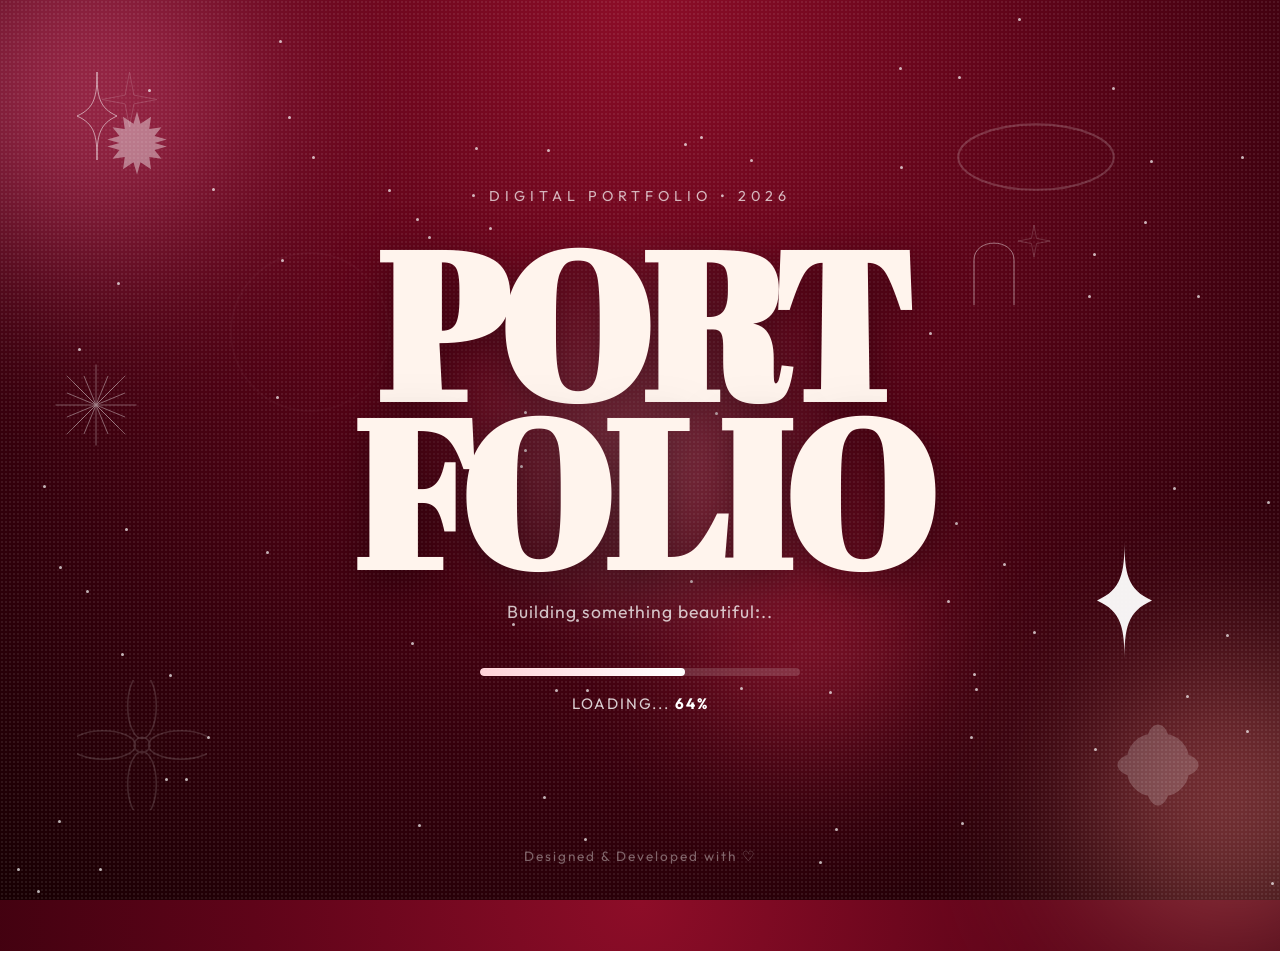
<file: index.html>
<!DOCTYPE html>
<html lang="en">
<head>
    <meta charset="UTF-8">
    <meta name="viewport" content="width=device-width, initial-scale=1.0">
    <title>Portfolio | Loading</title>
    <!-- Google Fonts -->
    <link href="https://fonts.googleapis.com/css2?family=Abril+Fatface&family=Outfit:wght@300;400;500;700&display=swap"
        rel="stylesheet">
    <!-- CSS -->
    <link rel="stylesheet" href="style.css">
</head>
<body>
    <!-- Mouse Glow -->
    <div class="cursor-glow"></div>
    <!-- Grain -->
    <div class="grain"></div>
    <!-- Particles -->
    <div class="particles"></div>

    <!-- Decorative Shapes -->

    <!-- Sparkle (thin outline, 4-point) -->
    <svg class="shape sparkle sparkle1" viewBox="0 0 100 220">
        <path d="M50 0
                 C50 60, 55 90, 100 110
                 C55 130, 50 160, 50 220
                 C50 160, 45 130, 0 110
                 C45 90, 50 60, 50 0 Z" />
    </svg>

    <!-- Sparkle (solid, 4-point) -->
    <svg class="shape sparkle sparkle2 solid" viewBox="0 0 100 220">
        <path d="M50 0
                 C50 60, 55 90, 100 110
                 C55 130, 50 160, 50 220
                 C50 160, 45 130, 0 110
                 C45 90, 50 60, 50 0 Z" />
    </svg>

    <!-- Starburst (thin rays) -->
    <svg class="shape starburst" viewBox="0 0 200 200">
        <g stroke-width="1.5">
            <line x1="100" y1="10" x2="100" y2="190" />
            <line x1="10" y1="100" x2="190" y2="100" />
            <line x1="35" y1="35" x2="165" y2="165" />
            <line x1="165" y1="35" x2="35" y2="165" />
            <line x1="100" y1="30" x2="100" y2="170" transform="rotate(22.5 100 100)" />
            <line x1="100" y1="30" x2="100" y2="170" transform="rotate(45 100 100)" />
            <line x1="100" y1="30" x2="100" y2="170" transform="rotate(67.5 100 100)" />
            <line x1="100" y1="30" x2="100" y2="170" transform="rotate(112.5 100 100)" />
            <line x1="100" y1="30" x2="100" y2="170" transform="rotate(135 100 100)" />
            <line x1="100" y1="30" x2="100" y2="170" transform="rotate(157.5 100 100)" />
        </g>
    </svg>

    <!-- Spiky sun (solid) -->
    <svg class="shape spikysun spikysun2 solid" viewBox="0 0 200 200">
        <path d="M100,10 L110,45 L140,25 L135,60 L170,55
                 L150,80 L185,90 L150,100 L185,110
                 L150,120 L170,145 L135,140 L140,175
                 L110,155 L100,190 L90,155 L60,175
                 L65,140 L30,145 L50,120 L15,110
                 L50,100 L15,90 L50,80 L30,55
                 L65,60 L60,25 L90,45 Z" />
    </svg>

    <!-- Rounded flower (petals as ellipses, like reference) -->
    <svg class="shape petalflower solid" viewBox="0 0 200 200">
        <g>
            <ellipse cx="100" cy="55" rx="26" ry="45" />
            <ellipse cx="100" cy="145" rx="26" ry="45" />
            <ellipse cx="55" cy="100" rx="45" ry="26" />
            <ellipse cx="145" cy="100" rx="45" ry="26" />
            <ellipse cx="65" cy="65" rx="24" ry="40" transform="rotate(45 65 65)" />
            <ellipse cx="135" cy="65" rx="24" ry="40" transform="rotate(-45 135 65)" />
            <ellipse cx="65" cy="135" rx="24" ry="40" transform="rotate(-45 65 135)" />
            <ellipse cx="135" cy="135" rx="24" ry="40" transform="rotate(45 135 135)" />
        </g>
    </svg>

    <!-- Arch -->
    <svg class="shape arch" viewBox="0 0 120 160">
        <path d="M20 160
               V70
               C20 25
               100 25
               100 70
               V160" />
    </svg>

    <!-- Star -->
    <svg class="shape star star1" viewBox="0 0 100 100">
        <path d="M50 0
                 L58 42
                 L100 50
                 L58 58
                 L50 100
                 L42 58
                 L0 50
                 L42 42 Z" />
    </svg>
    <!-- Small Star -->
    <svg class="shape star star2" viewBox="0 0 100 100">
        <path d="M50 0
                 L58 42
                 L100 50
                 L58 58
                 L50 100
                 L42 58
                 L0 50
                 L42 42 Z" />
    </svg>
    <!-- Flower -->
    <svg class="shape flower flower1" viewBox="0 0 200 200">
        <g>
            <ellipse cx="100" cy="40" rx="22" ry="50" />
            <ellipse cx="100" cy="160" rx="22" ry="50" />
            <ellipse cx="40" cy="100" rx="22" ry="50" transform="rotate(90 40 100)" />
            <ellipse cx="160" cy="100" rx="22" ry="50" transform="rotate(90 160 100)" />
            <circle cx="100" cy="100" r="12" />
        </g>
    </svg>
    <!-- Oval -->
    <svg class="shape oval" viewBox="0 0 220 120">
        <ellipse cx="110" cy="60" rx="95" ry="40" />
    </svg>
    <!-- Circle -->
    <div class="shape circle"></div>
    <!-- Blob -->
    <div class="blob blob1"></div>
    <div class="blob blob2"></div>
    <div class="blob blob3"></div>

    <!-- Loading Container -->
    <main class="loading-screen">
        <div class="content">
            <p class="tag">
                Digital Portfolio • 2026
            </p>
            <h1 class="title">
                PORT
                <br>
                FOLIO
            </h1>
            <p class="subtitle">
                Building something beautiful...
            </p>
            <!-- Progress Bar -->
            <div class="progress">
                <div class="progress-fill"></div>
            </div>
            <p class="loading-text">
                Loading...
               <span id="percent">
                    0%
                </span>
            </p>
        </div>
    </main>
    <!-- Bottom Text -->
    <footer>
        <p>
            Designed & Developed with ♡
        </p>

    </footer>  
<!-- JS -->
    <script src="script.js"></script>
</body>
</html>
</file>
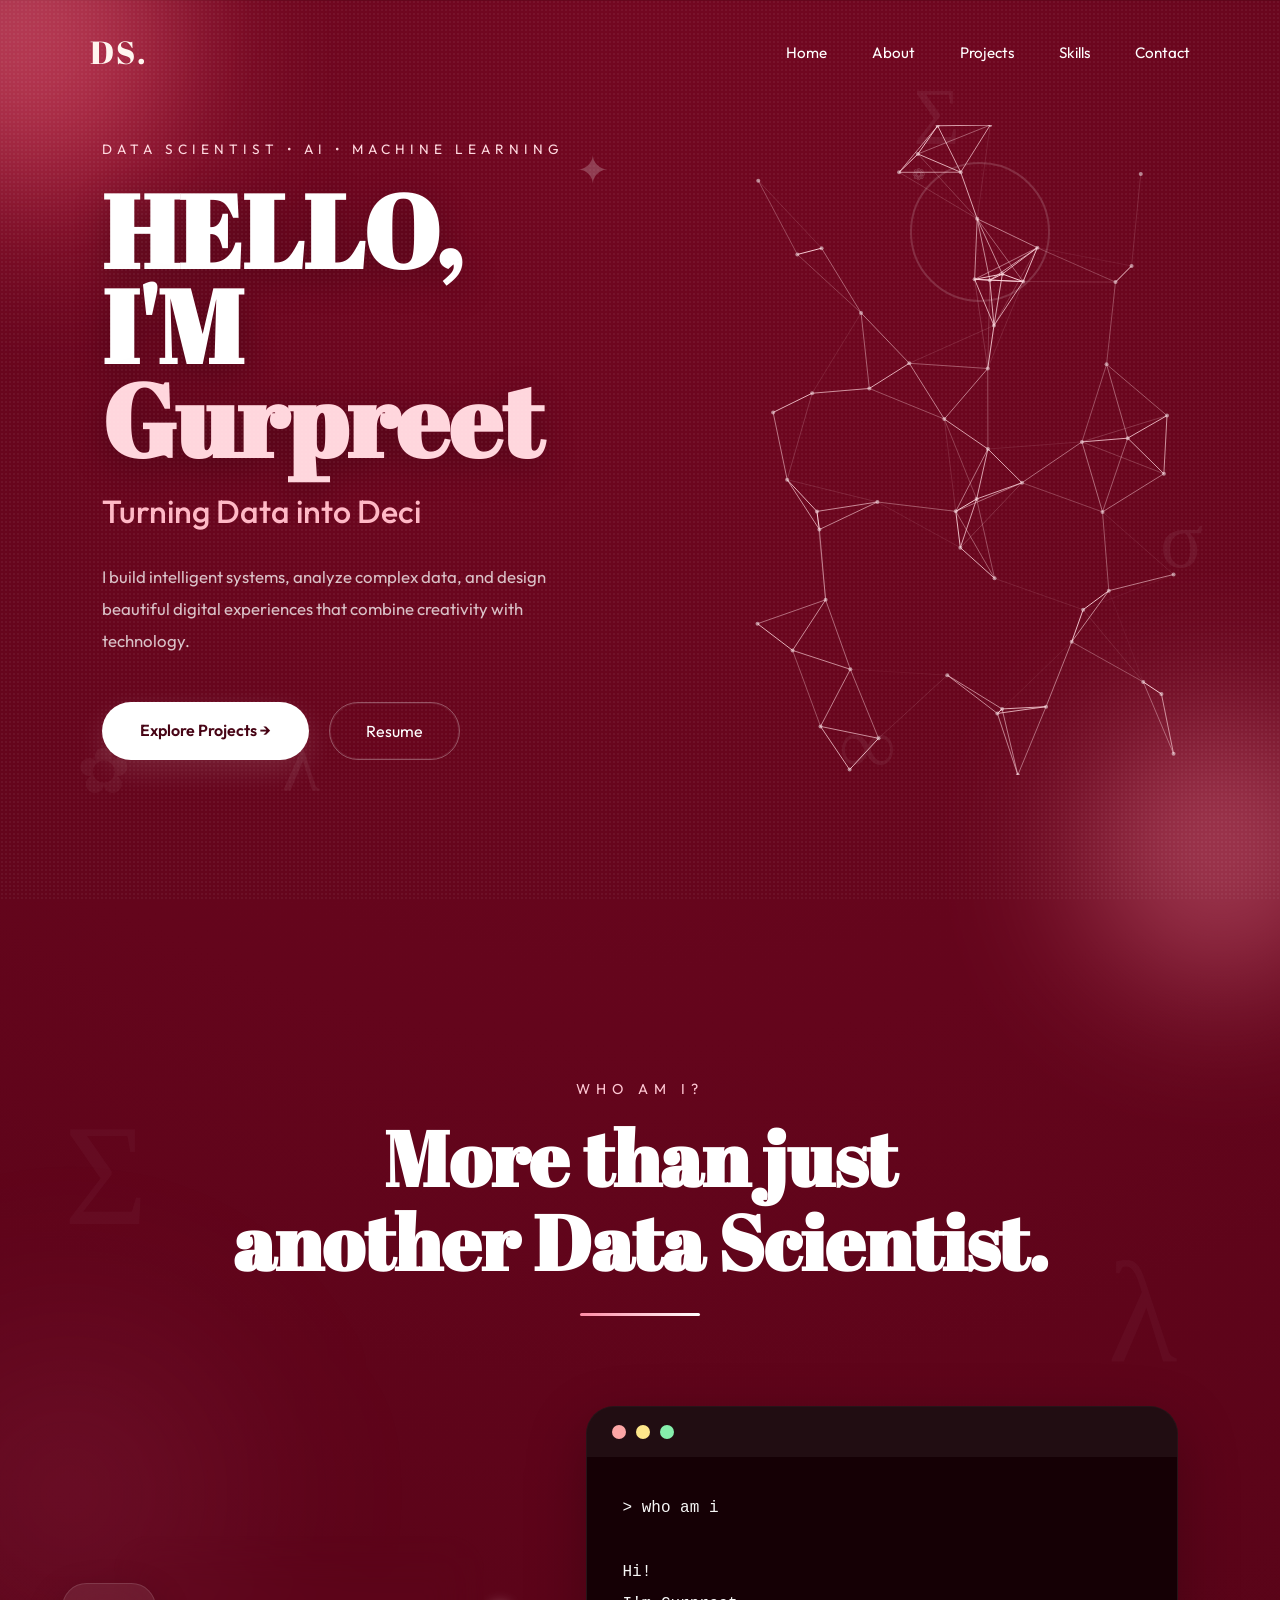
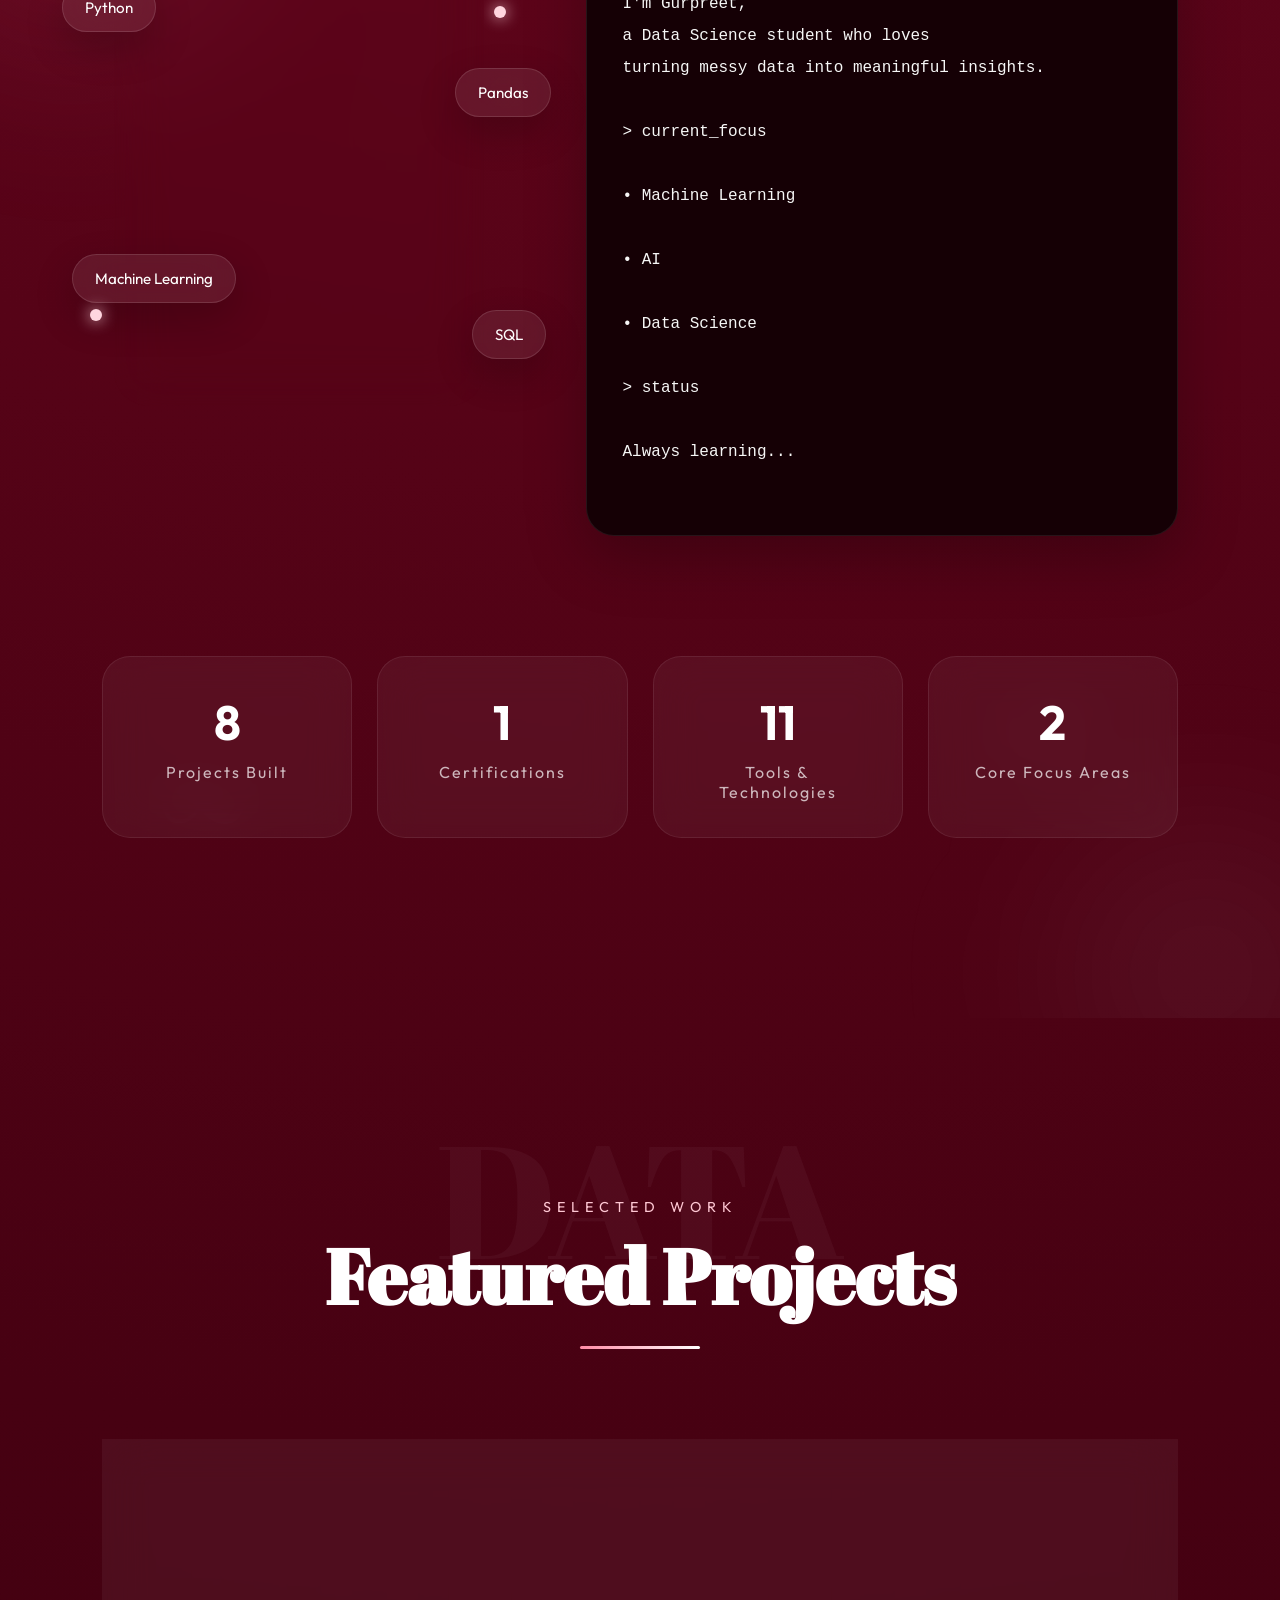
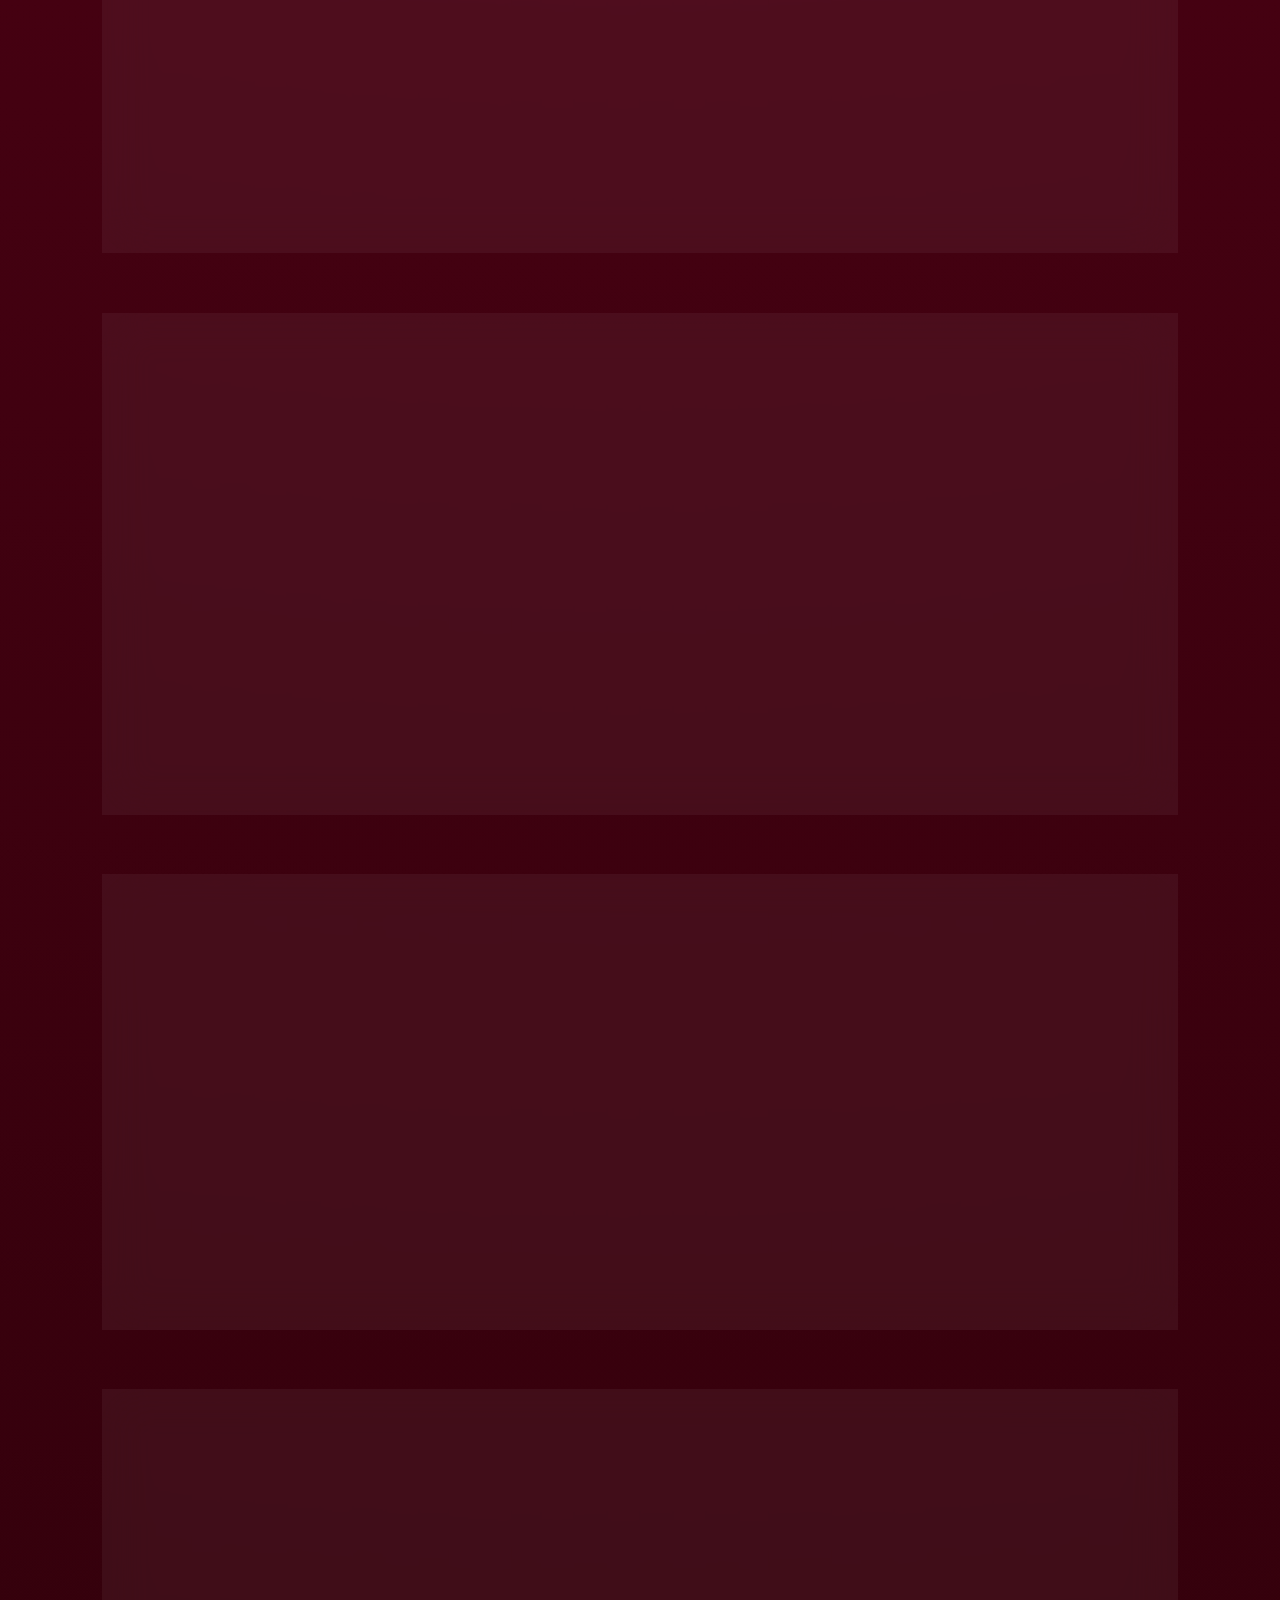
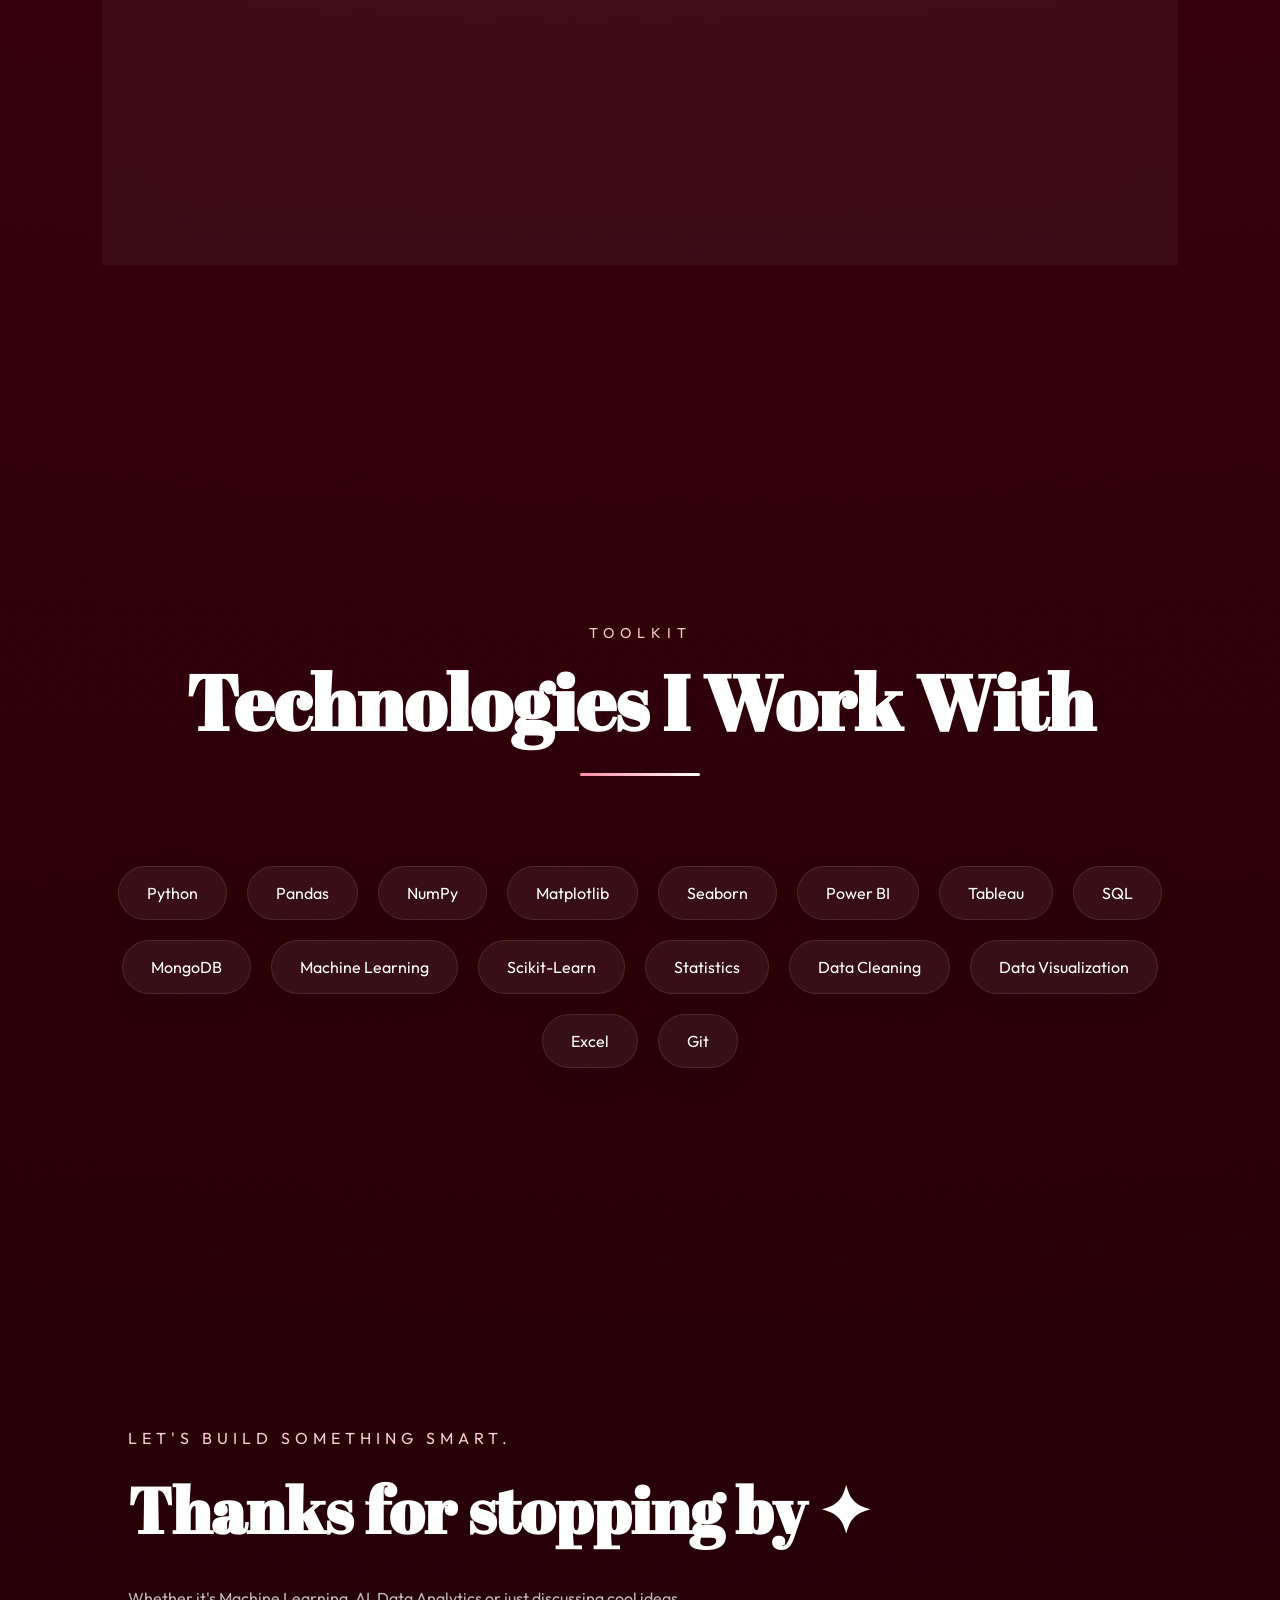
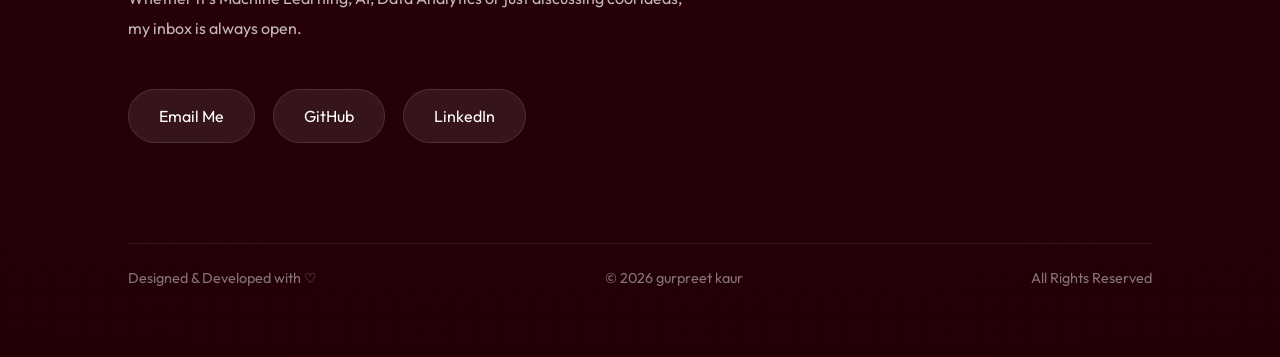
<file: home.html>
<!DOCTYPE html>
<html lang="en">

<head>
    <meta charset="UTF-8">
    <meta name="viewport" content="width=device-width, initial-scale=1.0">
    <title>Gurpreet Kaur | Data Scientist</title>
    <link rel="stylesheet" href="home.css">
    <link
        href="https://fonts.googleapis.com/css2?family=Abril+Fatface&family=Outfit:wght@300;400;500;600;700&display=swap"
        rel="stylesheet">
</head>

<body>
    <!-- Mouse Glow -->
    <div class="cursor-glow"></div>
    <!-- Grain -->
    <div class="grain"></div>
    <!-- Floating Particles -->
    <div class="particles"></div>
    <!-- Background Blobs -->
    <div class="blob blob1"></div>
    <div class="blob blob2"></div>
    <!-- Floating Maths -->
    <div class="math math1">Σ</div>
    <div class="math math2">λ</div>
    <div class="math math3">σ</div>
    <div class="math math4">∞</div>
    <!-- Decorative Shapes -->
    <div class="shape star">✦</div>
    <div class="shape flower">✿</div>
    <div class="shape circle">❁</div>
    <!-- ================= NAVBAR ================= -->
    <!-- Update Nav -->
    <nav>
        <div class="logo">DS.</div>
        <ul>
            <li><a href="home.html">Home</a></li>
            <li><a href="#about">About</a></li>
            <li><a href="#projects">Projects</a></li>
            <li><a href="#skills">Skills</a></li>
            <li><a href="#footer">Contact</a></li>
        </ul>
    </nav>
    <!-- ================= HERO ================= -->
    <section class="hero">
        <div class="hero-content">
            <p class="tag">
                DATA SCIENTIST • AI • MACHINE LEARNING
            </p>
            <h1>
                HELLO,
                <br>
                I'M
                <span>Gurpreet</span>
            </h1>
            <h2 id="typing">
                Turning Data into Decisions.
            </h2>
            <p class="description">
                I build intelligent systems, analyze complex data,
                and design beautiful digital experiences that combine
                creativity with technology.
            </p>
            <div class="buttons">
                <a href="https://github.com/gunjan01-source" target="_blank" rel="noopener" class="primary">
                    Explore Projects →
                </a>
                <a href="Gurpreet_Kaur_Resume.pdf" target="_blank" rel="noopener" class="secondary">
                    Resume
                </a>
            </div>
        </div>
        <!-- Neural Network -->
        <div class="network">
            <canvas id="networkCanvas"></canvas>
        </div>
    </section>
    <!-- ==========================================
                        ABOUT
=========================================== -->
    <section class="about" id="about">
        <div class="about-bg">
            <span>Σ</span>
            <span>λ</span>
            <span>∞</span>
            <span>σ</span>
        </div>
        <div class="section-title">
            <p>WHO AM I?</p>
            <h2>
                More than just
                <br>
                another Data Scientist.
            </h2>
        </div>
        <div class="about-container">
            <!-- LEFT -->
            <div class="about-left">
                <div class="image-card">
                    <img src="profile-pixel-removebg-preview.png" alt="Pixel art portrait of Gurpreet Kaur">
                </div>
                <div class="floating-chip chip-a">
                    Python
                </div>
                <div class="floating-chip chip-b">
                    Pandas
                </div>
                <div class="floating-chip chip-c">
                    Machine Learning
                </div>
                <div class="floating-chip chip-d">
                    SQL
                </div>
            </div>
            <!-- RIGHT -->
            <div class="about-right">
                <div class="terminal">
                    <div class="terminal-header">
                        <span class="red"></span>
                        <span class="yellow"></span>
                        <span class="green"></span>
                    </div>
                    <div class="terminal-body">
                        <pre>
> who am i

Hi!
I'm Gurpreet,
a Data Science student who loves
turning messy data into meaningful insights.

> current_focus

• Machine Learning

• AI

• Data Science

> status

Always learning...

</pre>
                    </div>
                </div>
            </div>
        </div>
        <div class="stats">
            <div class="stat-card">
                <h3 class="counter" data-target="12">0</h3>
                <p>Projects Built</p>
            </div>
            <div class="stat-card">
                <h3 class="counter" data-target="1">0</h3>
                <p>Certifications</p>
            </div>
            <div class="stat-card">
                <h3 class="counter" data-target="16">0</h3>
                <p>Tools &amp; Technologies</p>
            </div>
            <div class="stat-card">
                <h3 class="counter" data-target="3">0</h3>
                <p>Core Focus Areas</p>
            </div>
        </div>
    </section>



    <!-- =====================================
            PROJECTS
====================================== -->
    <section class="projects" id="projects">
        <div class="section-title">
            <p>SELECTED WORK</p>
            <div class="desing">
                DATA
            </div>
            <h2>
                Featured Projects
            </h2>
        </div>
        <div class="project-list">
            <!-- Project 1 -->
            <article class="project-card">
                <div class="project-number">
                    01
                </div>
                <div class="project-content">
                    <h3>
                        Sales-Analysis
                    </h3>
                    <p>
                        Exploratory data analysis and
                        dashboarding on retail sales data
                        to uncover business insights.
                    </p>
                    <div class="tech-stack">
                        <span>Python</span>
                        <span>Numpy</span>
                        <span>Pandas</span>
                        <span>Matplotlib</span>
                        <span>Power BI</span>
                        <span>SQL</span>
                    </div>
                    <div class="project-buttons">
                        <a href="https://github.com/gunjan01-source/superstore-analysis">
                            GitHub →
                        </a>
                    </div>
                </div>
            </article>
            <!-- Project 2 -->
            <article class="project-card">
                <div class="project-number">
                    02
                </div>
                <div class="project-content">
                    <h3>
                        Dynamic Flight Pricing AI
                    </h3>
                    <p>
                        A machine learning web application that predicts flight ticket prices based on factors such as
                        route, season, demand, available seats, historical load factor, discounts, and travel time.
                    </p>
                    <div class="tech-stack">
                        <span>Python</span>
                        <span>Pandas</span>
                        <span>Numpy</span>
                        <span>Matplotlib</span>
                        <span>seaborn</span>
                        <span>Scikit-learn</span>
                        <span>Regression</span>
                    </div>
                    <div class="project-buttons">
                        <a href="https://github.com/gunjan01-source/Dynamic_Flight_pricing">
                            GitHub →
                        </a>
                    </div>
                </div>
            </article>
            <!-- Project 3 -->
            <article class="project-card">
                <div class="project-number">
                    03
                </div>
                <div class="project-content">
                    <h3>
                        Teleco Churn Prediction
                    </h3>
                    A machine learning project that analyzes telecom customer behavior and predicts whether a customer
                    is likely to churn (leave the service).
                    </p>
                    <div class="tech-stack">
                        <span>Python</span>
                        <span>Pandas</span>
                        <span>Numpy</span>
                        <span>Matplotlib</span>
                        <span>seaborn</span>
                        <span>Scikit-learn</span>
                        <span>Classifiction</span>
                    </div>
                    <div class="project-buttons">
                        <a href="https://github.com/gunjan01-source/telco-churn-prediction">
                            GitHub →
                        </a>
                    </div>
                </div>
            </article>
            <!-- Project 3 -->
            <article class="project-card">
                <div class="project-number">
                    04
                </div>
                <div class="project-content">
                    <h3>
                        Wine Classification ML
                    </h3>
                    A machine learning project that classifies wine samples into 3 cultivar classes using the classic
                    Wine dataset (sklearn.datasets.load_wine). Five models were trained, tuned, and compared to find the
                    best performing classifier.
                    </p>
                    <div class="tech-stack">
                        <span>Python</span>
                        <span>Pandas</span>
                        <span>Matplotlib</span>
                        <span>seaborn</span>
                        <span>Scikit-learn</span>
                        <span>Classifiction</span>
                    </div>
                    <div class="project-buttons">
                        <a href="https://github.com/gunjan01-source/wine-classification-ml">
                            GitHub →
                        </a>
                    </div>
                </div>
            </article>
        </div>
    </section>

    <section class="skills" id="skills">
        <div class="section-title">
            <p> TOOLKIT</p>
            <h2>Technologies I Work With</h2>
        </div>
        <div class="skills-cloud">
            <span class="skill-pill"> Python</span>
            <span class="skill-pill"> Pandas</span>
            <span class="skill-pill"> NumPy</span>
            <span class="skill-pill"> Matplotlib</span>
            <span class="skill-pill"> Seaborn</span>
            <span class="skill-pill"> Power BI</span>
            <span class="skill-pill"> Tableau</span>
            <span class="skill-pill"> SQL</span>
            <span class="skill-pill"> MongoDB</span>
            <span class="skill-pill"> Machine Learning</span>
            <span class="skill-pill"> Scikit-Learn</span>
            <span class="skill-pill"> Statistics</span>
            <span class="skill-pill"> Data Cleaning</span>
            <span class="skill-pill"> Data Visualization</span>
            <span class="skill-pill"> Excel</span>
            <span class="skill-pill"> Git</span>
        </div>
    </section>
    <!-- ====================================
                    FOOTER
 ======================================== -->
    <footer class="footer" id="footer">

        <div class="footer-content">
            <p class="footer-tag">
                Let's Build Something Smart.
            </p>
            <h2>
                Thanks for stopping by ✦
            </h2>
            <p class="footer-desc">
                Whether it's Machine Learning, AI,
                Data Analytics or just discussing cool ideas,
                my inbox is always open.
            </p>
            <div class="footer-buttons">
                <a href="mailto:gunjan010908@gmail.com">
                    Email Me
                </a>
                <a href="https://github.com/gunjan01-source" target="_blank">
                    GitHub
                </a>
                <a href="https://www.linkedin.com/in/gurpreet-kaur-55100341a/" target="_blank">
                    LinkedIn
                </a>
            </div>
        </div>

        <div class="footer-bottom">
            <span>
                Designed & Developed with ♡
            </span>
            <span>
                © 2026 gurpreet kaur
            </span>
            <span>
                All Rights Reserved
            </span>
        </div>
    </footer>

    <script src="home.js"></script>
</body>

</html>
</file>
<file: style.css>
/* ======================================
   GOOGLE RESET
====================================== */

*{
    margin:0;
    padding:0;
    box-sizing:border-box;
}

html{
    scroll-behavior:smooth;
}

body{

    width:100%;
    height:100vh;

    overflow:hidden;

    background:
    radial-gradient(circle at top,
    #8d0d28 0%,
    #5f0419 35%,
    #35000c 70%,
    #180003 100%);

    font-family:"Outfit",sans-serif;

    color:#FFF7F2;

    display:flex;
    justify-content:center;
    align-items:center;

    position:relative;

}


/* ======================================
      LOADING CONTAINER
====================================== */

.loading-screen{

    width:100%;
    height:100vh;

    display:flex;
    justify-content:center;
    align-items:center;

    position:relative;
    z-index:10;

    transition:opacity .6s ease;

}

.loading-screen.hide{

    opacity:0;
    pointer-events:none;

}

.content{

    display:flex;
    flex-direction:column;

    align-items:center;
    justify-content:center;

    text-align:center;

}


/* ======================================
        TOP TAG
====================================== */

.tag{

    font-size:.9rem;

    letter-spacing:5px;

    text-transform:uppercase;

    color:rgba(255,255,255,.7);

    margin-bottom:35px;

}


/* ======================================
        BIG TITLE
====================================== */

.title{

    font-family:"Abril Fatface",serif;

    font-size:clamp(6rem,16vw,14rem);

    line-height:.82;

    letter-spacing:-8px;

    color:#FFF4ED;

    text-transform:uppercase;

    user-select:none;

    text-shadow:

    0 8px 30px rgba(0,0,0,.18),

    0 18px 60px rgba(0,0,0,.25);

}


/* ======================================
       SUBTITLE
====================================== */

.subtitle{

    margin-top:25px;

    font-size:1.1rem;

    color:rgba(255,255,255,.75);

    letter-spacing:1px;

}


/* ======================================
      PROGRESS BAR
====================================== */

.progress{

    width:320px;

    height:8px;

    margin-top:45px;

    border-radius:100px;

    overflow:hidden;

    background:rgba(255,255,255,.15);

    backdrop-filter:blur(10px);

}

.progress-fill{

    width:0%;

    height:100%;

    border-radius:100px;

    background:linear-gradient(
    90deg,
    #ffd2d8,
    #ffffff);

}


/* ======================================
       LOADING TEXT
====================================== */

.loading-text{

    margin-top:18px;

    font-size:.95rem;

    color:rgba(255,255,255,.8);

    letter-spacing:2px;

    text-transform:uppercase;

}

#percent{

    font-weight:700;

    color:#fff;

}


/* ======================================
         FOOTER
====================================== */

footer{

    position:absolute;

    bottom:35px;

    width:100%;

    text-align:center;

    z-index:20;

}

footer p{

    color:rgba(255,255,255,.55);

    font-size:.85rem;

    letter-spacing:2px;

}


/* ======================================
        GRAIN EFFECT
====================================== */

.grain{

    position:absolute;

    inset:0;

    pointer-events:none;

    opacity:.08;

    z-index:2;

    background-image:
    radial-gradient(#ffffff 1px,transparent 1px);

    background-size:4px 4px;

}


/* ======================================
      CURSOR GLOW
====================================== */

.cursor-glow{

    position:fixed;

    width:420px;

    height:420px;

    border-radius:50%;

    pointer-events:none;

    background:
    radial-gradient(circle,
    rgba(255,210,220,.25),
    transparent 70%);

    filter:blur(35px);

    transform:
    translate(-50%,-50%);

    z-index:1;

}


/* ======================================
      RESPONSIVE
====================================== */

@media(max-width:900px){

.title{

font-size:7rem;

letter-spacing:-5px;

}

.progress{

width:260px;

}

.subtitle{

font-size:1rem;

}

}


@media(max-width:600px){

.title{

font-size:4.8rem;

letter-spacing:-3px;

}

.tag{

font-size:.75rem;

}

.progress{

width:220px;

}

.loading-text{

font-size:.8rem;

}

}

/* ======================================
        DECORATIVE SHAPES
====================================== */

.shape{
    position:absolute;
    fill:none;
    stroke:#fff;
    stroke-width:2.5;
    opacity:.18;
    pointer-events:none;
    z-index:3;
    animation:float 8s ease-in-out infinite;
    transition:.4s;
}

/* ---------- STAR ---------- */

.star{
    fill:#fff;
    stroke:none;
}

.star1{
    width:55px;
    top:8%;
    left:8%;
    animation-duration:9s;
}

.star2{
    width:32px;
    right:18%;
    top:25%;
    opacity:.35;
    animation-duration:6s;
}

/* ---------- FLOWER ---------- */

.flower{
    width:130px;
    left:6%;
    bottom:10%;
    fill:none;
    stroke:#fff;
    opacity:.14;
}

/* ---------- OVAL ---------- */

.oval{
    width:180px;
    right:12%;
    top:12%;
    opacity:.18;
}

/* ---------- ARCH ---------- */

.arch{
    width:85px;
    right:18%;
    bottom:14%;
    opacity:.22;
}

/* ---------- DECORATIVE CIRCLE ---------- */

.circle{

    position:absolute;

    width:160px;
    height:160px;

    border-radius:50%;

    border:2px solid rgba(255,255,255,.15);

    left:18%;
    top:28%;

    animation:rotateCircle 18s linear infinite;

}


/* ======================================
        BLOBS
====================================== */

.blob{

    position:absolute;

    border-radius:50%;

    filter:blur(90px);

    opacity:.45;

    z-index:0;

}

.blob1{

    width:320px;
    height:320px;

    background:#ff4f87;

    left:-100px;
    top:-70px;

    animation:blobOne 12s ease-in-out infinite;

}

.blob2{

    width:280px;
    height:280px;

    background:#ff7a7a;

    right:-80px;
    bottom:-60px;

    animation:blobTwo 15s ease-in-out infinite;

}

.blob3{

    width:220px;
    height:220px;

    background:#ff2d55;

    left:55%;
    bottom:15%;

    animation:blobThree 10s ease-in-out infinite;

}


/* ======================================
        PARTICLES
====================================== */

.particles{

    position:absolute;

    inset:0;

    overflow:hidden;

    pointer-events:none;

    z-index:2;

}

.particle{

    position:absolute;

    width:3px;
    height:3px;

    border-radius:50%;

    background:rgba(255,255,255,.7);

    animation:particleFloat linear infinite;

}


/* ======================================
        SHAPE HOVER
====================================== */

.shape:hover{

    opacity:.5;

    transform:scale(1.1);

}


/* ======================================
        ANIMATIONS
====================================== */

@keyframes float{

    0%{

        transform:
        translateY(0)
        rotate(0deg);

    }

    50%{

        transform:
        translateY(-18px)
        rotate(8deg);

    }

    100%{

        transform:
        translateY(0)
        rotate(0deg);

    }

}


/* ---------- Circle ---------- */

@keyframes rotateCircle{

    from{

        transform:rotate(0deg);

    }

    to{

        transform:rotate(360deg);

    }

}


/* ---------- Blob 1 ---------- */

@keyframes blobOne{

    0%,100%{

        transform:
        translate(0,0)
        scale(1);

    }

    50%{

        transform:
        translate(40px,-30px)
        scale(1.15);

    }

}


/* ---------- Blob 2 ---------- */

@keyframes blobTwo{

    0%,100%{

        transform:
        translate(0,0)
        scale(1);

    }

    50%{

        transform:
        translate(-40px,25px)
        scale(.9);

    }

}


/* ---------- Blob 3 ---------- */

@keyframes blobThree{

    0%,100%{

        transform:
        translate(0,0)
        scale(1);

    }

    50%{

        transform:
        translate(25px,-35px)
        scale(1.2);

    }

}


/* ---------- Particles ---------- */

@keyframes particleFloat{

    from{

        transform:
        translateY(0);

        opacity:0;

    }

    25%{

        opacity:1;

    }

    to{

        transform:
        translateY(-120vh);

        opacity:0;

    }

}


/* ======================================
        SHAPE GLOW
====================================== */

.star,
.flower,
.oval,
.arch{

    filter:
    drop-shadow(0 0 12px rgba(255,255,255,.25));

}


/* ======================================
        EXTRA DEPTH
====================================== */

.blob::after{

    content:"";

    position:absolute;

    inset:20px;

    border-radius:inherit;

    background:rgba(255,255,255,.08);

    filter:blur(20px);

}


/* Solid variants */
/* Base line-art style for new shapes */
.shape path,
.shape line,
.shape rect {
    fill: none;
    stroke: #ffffff;
    stroke-width: 1.5;
}

/* Solid variants */
.shape.solid path,
.shape.solid ellipse {
    fill: #ffffff;
    stroke: none;
}

/* Sparkles */
.sparkle1 { top: 8%; left: 6%; width: 40px; opacity: 0.9; }
.sparkle2 { top: 60%; right: 10%; width: 55px; opacity: 0.95; }

/* Starburst */
.starburst { top: 40%; left: 4%; width: 90px; opacity: 0.5; }

/* Spiky suns */
.spikysun { top: 12%; right: 8%; width: 110px; opacity: 0.4; }
.spikysun2 { bottom: 15%; left: 8%; width: 70px; }

/* Petal flower */
.petalflower { bottom: 10%; right: 6%; width: 90px; }

/* Pill stack */
.pillstack { bottom: 6%; left: 50%; transform: translateX(-50%); width: 220px; opacity: 0.35; }

/* Concentric arcs */
.arcs { bottom: 0; right: 0; width: 160px; opacity: 0.3; }

/* Arch */
.arch { top: 25%; right: 20%; width: 60px; opacity: 0.6; }
</file>
<file: home.css>
/* ===================================================
        RESET
=================================================== */

*{
    margin:0;
    padding:0;
    box-sizing:border-box;
}

html{
    scroll-behavior:smooth;
}

body{

    background:
    radial-gradient(circle at top,
    #730721 0%,
    #470112 45%,
    #220006 100%);

    min-height:100vh;

    overflow-x:hidden;

    color:#FFF5F0;

    font-family:'Outfit',sans-serif;


}


/* ===================================================
        VARIABLES
=================================================== */

:root{

    --primary:#fff5ef;

    --secondary:#ffd8de;

    --accent:#ff5c7c;

    --glass:rgba(255,255,255,.08);

}


/* ===================================================
        GRAIN
=================================================== */

.grain{

    position:fixed;

    inset:0;

    pointer-events:none;

    opacity:.05;

    z-index:999;

    background-image:

    radial-gradient(#ffffff 1px,transparent 1px);

    background-size:4px 4px;

}


/* ===================================================
        NAVBAR
=================================================== */

nav{

    position:fixed;

    top:0;

    left:0;

    width:100%;

    padding:30px 7%;

    display:flex;

    justify-content:space-between;

    align-items:center;

    z-index:100;

}

.logo{

    font-size:2rem;

    font-family:'Abril Fatface',serif;

    color:var(--primary);

    letter-spacing:2px;

}

nav ul{

    display:flex;

    list-style:none;

    gap:45px;

}

nav a{

    text-decoration:none;

    color:white;

    font-size:.95rem;

    position:relative;

    transition:.35s;

}

nav a::after{

    content:"";

    position:absolute;

    left:0;

    bottom:-6px;

    width:0;

    height:2px;

    background:white;

    transition:.35s;

}

nav a:hover::after{

    width:100%;

}

nav a:hover{

    color:#ffd6dd;

}


/* ===================================================
        HERO
=================================================== */

.hero{

    min-height:100vh;

    display:flex;

    align-items:center;

    justify-content:space-between;

    padding:0 8%;

    position:relative;

}


/* ===================================================
        CONTENT
=================================================== */

.hero-content{

    width:55%;

    z-index:20;

}

.tag{

    color:#ffd8df;

    letter-spacing:5px;

    text-transform:uppercase;

    margin-bottom:25px;

    font-size:.85rem;

}

.hero h1{

    font-family:'Abril Fatface',serif;

    font-size:clamp(4rem,8vw,8rem);

    line-height:.92;

    color:white;

}

.hero h1 span{

    color:#ffd6dd;

}

.hero h2{

    margin-top:25px;

    font-size:2rem;

    font-weight:500;

    color:#ffb8c5;

}

.description{

    margin-top:30px;

    line-height:1.9;

    color:rgba(255,255,255,.75);

    width:85%;

    font-size:1.05rem;

}


/* ===================================================
        BUTTONS
=================================================== */

.buttons{

    margin-top:45px;

    display:flex;

    gap:20px;

}

button{

    cursor:pointer;

    border:none;

    font-size:1rem;

    transition:.35s;

    border-radius:50px;

}

a.primary,
a.secondary{

    display:inline-block;

    cursor:pointer;

    text-decoration:none;

    font-size:1rem;

    transition:.35s;

    border-radius:50px;

}

.primary{

    background:white;

    color:#450112;

    padding:18px 38px;

    font-weight:600;

}

.primary:hover{

    transform:translateY(-6px);

    box-shadow:

    0 15px 35px

    rgba(255,255,255,.18);

}

.secondary{

    background:transparent;

    border:1px solid

    rgba(255,255,255,.3);

    color:white;

    padding:18px 36px;

    backdrop-filter:blur(12px);

}

.secondary:hover{

    background:

    rgba(255,255,255,.08);

    transform:translateY(-6px);

}


/* ===================================================
        NETWORK
=================================================== */

.network{

    width:40%;

    height:650px;

    position:relative;

    overflow:hidden;

}

#networkCanvas{

    width:100%;

    height:100%;

}


/* ===================================================
        SCROLL
=================================================== */

.scroll{

    position:absolute;

    bottom:35px;

    left:50%;

    transform:translateX(-50%);

    display:flex;

    flex-direction:column;

    align-items:center;

    gap:8px;

    color:rgba(255,255,255,.55);

    animation:bounce 2s infinite;

}

.scroll span{

    font-size:.85rem;

    letter-spacing:3px;

}

@keyframes bounce{

    50%{

        transform:

        translate(-50%,-12px);

    }

}


/* ===================================================
        RESPONSIVE
=================================================== */

@media(max-width:950px){

.hero{

flex-direction:column;

justify-content:center;

text-align:center;

padding-top:120px;

}

.hero-content{

width:100%;

}

.description{

width:100%;

}

.buttons{

justify-content:center;

}

.network{

display:none;

}

nav ul{

display:none;

}

}

/* ===================================================
        CURSOR GLOW
=================================================== */

.cursor-glow{

    position:fixed;

    width:450px;

    height:450px;

    border-radius:50%;

    background:
    radial-gradient(circle,
    rgba(255,180,195,.22),
    transparent 70%);

    filter:blur(40px);

    pointer-events:none;

    z-index:1;

    transform:translate(-50%,-50%);

}


/* ===================================================
        FLOATING CODE
=================================================== */

.floating-code{

    position:absolute;

    font-family:monospace;

    color:rgba(255,255,255,.07);

    font-size:1rem;

    pointer-events:none;

    animation:floatCode 14s ease-in-out infinite;

    user-select:none;

}

.code1{

    top:12%;

    left:8%;

}

.code2{

    top:25%;

    right:10%;

}

.code3{

    bottom:18%;

    left:10%;

}

.code4{

    bottom:25%;

    right:8%;

}

.code5{

    top:55%;

    left:4%;

}

.code6{

    top:68%;

    right:18%;

}



/* ===================================================
        MATH SYMBOLS
=================================================== */

.math{

    position:absolute;

    color:rgba(255,255,255,.06);

    font-size:5rem;

    font-family:serif;

    pointer-events:none;

    animation:floatMath 12s ease-in-out infinite;

}

.math1{

    top:8%;

    right:25%;

}

.math2{

    bottom:10%;

    left:22%;

}

.math3{

    top:55%;

    right:6%;

}

.math4{

    bottom:12%;

    right:30%;

}



/* ===================================================
        DECORATIONS
=================================================== */

.shape{

    position:absolute;

    color:rgba(255,255,255,.22);

    pointer-events:none;

}

.star{

    font-size:2.5rem;

    top:16%;

    left:45%;

    animation:spinStar 12s linear infinite;

}

.flower{

    font-size:4rem;

    bottom:10%;

    left:6%;

    opacity:.18;

}

.circle{

    width:140px;

    height:140px;

    border-radius:50%;

    border:2px solid rgba(255,255,255,.15);

    top:18%;

    right:18%;

}



/* ===================================================
        GLASS BLOBS
=================================================== */

.blob{

    position:absolute;

    border-radius:50%;

    filter:blur(80px);

    opacity:.45;

    z-index:-1;

}

.blob1{

    width:320px;

    height:320px;

    background:#ff4d6d;

    top:-100px;

    left:-120px;

}

.blob2{

    width:260px;

    height:260px;

    background:#ff8aa3;

    right:-70px;

    bottom:-80px;

}



/* ===================================================
        PARTICLES
=================================================== */

.particles{

    position:fixed;

    inset:0;

    pointer-events:none;

    overflow:hidden;

    z-index:2;

}

.particle{

    position:absolute;

    width:3px;

    height:3px;

    background:white;

    border-radius:50%;

    opacity:.45;

}



/* ===================================================
        HOVER EFFECTS
=================================================== */

.primary:hover{

    background:#ffeef2;

}

.secondary:hover{

    border-color:white;

}



/* ===================================================
        SHADOWS
=================================================== */

.hero h1{

    text-shadow:

    0 10px 35px rgba(0,0,0,.25);

}

.primary{

    box-shadow:

    0 10px 30px rgba(255,255,255,.12);

}

.secondary{

    box-shadow:

    inset 0 0 0 1px rgba(255,255,255,.08);

}



/* ===================================================
        ANIMATIONS
=================================================== */

@keyframes floatCode{

    0%{

        transform:

        translateY(0px);

    }

    50%{

        transform:

        translateY(-20px);

    }

    100%{

        transform:

        translateY(0px);

    }

}

@keyframes floatMath{

    0%{

        transform:

        translateY(0px)
        rotate(0deg);

    }

    50%{

        transform:

        translateY(-25px)
        rotate(8deg);

    }

    100%{

        transform:

        translateY(0px)
        rotate(0deg);

    }

}

@keyframes spinStar{

    from{

        transform:rotate(0deg);

    }

    to{

        transform:rotate(360deg);

    }

}
/* ===============================
            FOOTER
================================== */

.footer{

    position:relative;

    padding:180px 10% 70px;

    overflow:hidden;

}


/* HUGE BACKGROUND TEXT */

.footer-bg-text{

    position:absolute;

    top:30px;

    left:50%;

    transform:translateX(-50%);

    font-family:"Abril Fatface",serif;

    font-size:18rem;

    color:rgba(255,255,255,.03);

    pointer-events:none;

    user-select:none;

}


/* Content */

.footer-content{

    position:relative;

    z-index:5;

    max-width:800px;

}


/* Tag */

.footer-tag{

    letter-spacing:5px;

    text-transform:uppercase;

    color:#ffcad4;

    margin-bottom:18px;

}


/* Heading */

.footer h2{

    font-size:4rem;

    font-family:"Abril Fatface",serif;

    color:white;

}


/* Description */

.footer-desc{

    margin-top:30px;

    width:70%;

    line-height:1.9;

    color:rgba(255,255,255,.72);

}


/* Buttons */

.footer-buttons{

    display:flex;

    gap:18px;

    margin-top:45px;

    flex-wrap:wrap;

}
/* ==================================================
                ABOUT SECTION
================================================== */

.about{

    position:relative;

    padding:180px 8%;

    overflow:hidden;

}

/* ===============================
        Background Symbols
================================ */

.about-bg span{

    position:absolute;

    font-size:9rem;

    color:rgba(255,255,255,.03);

    font-family:"Abril Fatface",serif;

    user-select:none;

}

.about-bg span:nth-child(1){

    top:10%;
    left:5%;

}

.about-bg span:nth-child(2){

    right:8%;
    top:18%;

}

.about-bg span:nth-child(3){

    bottom:8%;
    left:12%;

}

.about-bg span:nth-child(4){

    right:15%;
    bottom:12%;

}

/* ===============================
        Section Heading
================================ */

.section-title{

    text-align:center;

    margin-bottom:90px;

}

.section-title p{

    color:#ffc8d4;

    letter-spacing:6px;

    font-size:.9rem;

    text-transform:uppercase;

    margin-bottom:18px;

}

.section-title h2{

    font-family:"Abril Fatface",serif;

    font-size:clamp(2.8rem,6vw,5.5rem);

    line-height:1.1;

    color:white;

}

/* ===============================
        Layout
================================ */

.about-container{

    display:flex;

    justify-content:space-between;

    align-items:center;

    gap:90px;

}

/* ===============================
        Left Side
================================ */

.about-left{

    width:40%;

    position:relative;

    display:flex;

    justify-content:center;

}

/* ===============================
        Image Card
================================ */

.image-card{

    width:370px;

    height:470px;

    border-radius:35px;

    overflow:hidden;

    position:relative;

    backdrop-filter:blur(25px);

    background:rgba(255,255,255,.06);

    border:1px solid rgba(255,255,255,.1);

    box-shadow:

    0 20px 60px rgba(0,0,0,.25);

    transition:.45s;

}

.image-card:hover{

    transform:

    translateY(-10px)

    rotate(-2deg);

}

.image-card img{

    width:100%;

    height:100%;

    object-fit:cover;

    transition:.5s;

}

.image-card canvas{

    display:block;

    width:100%;

    height:100%;

    transition:.5s;

}

.image-card:hover img{

    transform:scale(1.08);

}

.image-card:hover canvas{

    transform:scale(1.08);

}

/* Glass Glow */

.image-card::before{

    content:"";

    position:absolute;

    inset:0;

    background:

    linear-gradient(

        130deg,

        rgba(255,255,255,.25),

        transparent 45%,

        transparent

    );

    pointer-events:none;

}

/* ===============================
        Right Side
================================ */

.about-right{

    width:60%;

}

/* ===============================
        Terminal
================================ */

.terminal{

    border-radius:28px;

    overflow:hidden;

    background:#150005;

    border:1px solid rgba(255,255,255,.08);

    box-shadow:

    0 20px 60px rgba(0,0,0,.25);

}

/* Terminal Header */

.terminal-header{

    display:flex;

    align-items:center;

    gap:10px;

    padding:18px 25px;

    background:rgba(255,255,255,.05);

}

.terminal-header span{

    width:14px;

    height:14px;

    border-radius:50%;

}

.red{

    background:#FCA5A5;

}

.yellow{

    background:#FDE68A;

}

.green{

    background:#86EFAC;

}

/* Terminal Body */

.terminal-body{

    padding:35px;

}

.terminal-body pre{

    font-family:monospace;

    font-size:1rem;

    line-height:2;

    color:#f6f6f6;

    white-space:pre-wrap;

}

/* ===============================
        Stats
================================ */

.stats{

    margin-top:120px;

    display:grid;

    grid-template-columns:repeat(4,1fr);

    gap:25px;

}

.stat-card{

    padding:35px;

    border-radius:28px;

    background:rgba(255,255,255,.05);

    backdrop-filter:blur(20px);

    border:1px solid rgba(255,255,255,.08);

    text-align:center;

    transition:.4s;

}

.stat-card:hover{

    transform:

    translateY(-10px);

    background:rgba(255,255,255,.09);

}

.stat-card h3{

    font-size:3rem;

    color:white;

    margin-bottom:10px;

}

.stat-card p{

    color:rgba(255,255,255,.7);

    letter-spacing:2px;

}
/*==================================================
        FLOATING SKILL CHIPS
==================================================*/

.floating-chip{

    position:absolute;

    display:flex;
    align-items:center;
    gap:10px;

    padding:14px 22px;

    border-radius:50px;

    background:rgba(255,255,255,.08);

    backdrop-filter:blur(20px);

    border:1px solid rgba(255,255,255,.12);

    color:#fff;

    font-size:.95rem;

    box-shadow:
    0 15px 40px rgba(0,0,0,.2);

    animation:chipFloat 7s ease-in-out infinite;

    transition:.35s;

    cursor:default;

}

.floating-chip:hover{

    transform:
    translateY(-12px)
    scale(1.08);

    background:rgba(255,255,255,.14);

}

/* Chip Locations */

.chip-a{

    top:10%;

    left:-40px;

}

.chip-b{

    right:-55px;

    top:28%;

    animation-delay:1s;

}

.chip-c{

    left:-30px;

    bottom:22%;

    animation-delay:2s;

}

.chip-d{

    right:-50px;

    bottom:10%;

    animation-delay:3s;

}

/*==================================================
            IMAGE GLOW
==================================================*/

.image-card::after{

    content:"";

    position:absolute;

    inset:-3px;

    border-radius:38px;

    background:

    linear-gradient(
        135deg,
        rgba(255,255,255,.25),
        transparent,
        rgba(255,120,170,.3)
    );

    z-index:-1;

    filter:blur(20px);

}

/*==================================================
        SHIMMER
==================================================*/

.image-card .shine{

    position:absolute;

    width:150%;

    height:60px;

    background:

    linear-gradient(

        90deg,

        transparent,

        rgba(255,255,255,.45),

        transparent

    );

    transform:

    rotate(-30deg);

    left:-150%;

    top:20%;

    animation:

    shimmer 5s infinite;

}

/*==================================================
        TERMINAL GLOW
==================================================*/

.terminal{

    position:relative;

}

.terminal::before{

    content:"";

    position:absolute;

    inset:-1px;

    border-radius:28px;

    background:

    linear-gradient(

        135deg,

        rgba(255,255,255,.15),

        transparent,

        rgba(255,120,170,.2)

    );

    z-index:-1;

    filter:blur(15px);

}

/*==================================================
        NEURAL DOTS
==================================================*/

.about-left::before,

.about-left::after{

    content:"";

    position:absolute;

    width:12px;

    height:12px;

    border-radius:50%;

    background:#ffd6df;

    box-shadow:

    0 0 15px #ffd6df;

    animation:pulseDot 3s infinite;

}

.about-left::before{

    top:15%;

    right:-10px;

}

.about-left::after{

    bottom:18%;

    left:-12px;

}

/*==================================================
        CONNECTING LINE
==================================================*/

.line{

    position:absolute;

    width:140px;

    height:2px;

    background:

    linear-gradient(

        90deg,

        rgba(255,255,255,.25),

        transparent

    );

}

/*==================================================
        SECTION GLOW
==================================================*/

.about::before{

    content:"";

    position:absolute;

    width:500px;

    height:500px;

    background:

    radial-gradient(

        circle,

        rgba(255,120,170,.12),

        transparent 70%

    );

    top:20%;

    left:-180px;

    filter:blur(80px);

    z-index:-1;

}

.about::after{

    content:"";

    position:absolute;

    width:450px;

    height:450px;

    background:

    radial-gradient(

        circle,

        rgba(255,255,255,.08),

        transparent 70%

    );

    bottom:-180px;

    right:-150px;

    filter:blur(80px);

    z-index:-1;

}

/*==================================================
            ANIMATIONS
==================================================*/

@keyframes chipFloat{

    0%,100%{

        transform:translateY(0px);

    }

    50%{

        transform:translateY(-18px);

    }

}

@keyframes shimmer{

    from{

        left:-170%;

    }

    to{

        left:170%;

    }

}

@keyframes pulseDot{

    0%,100%{

        transform:scale(1);

        opacity:1;

    }

    50%{

        transform:scale(1.8);

        opacity:.45;

    }

}

.footer-buttons a{

    text-decoration:none;

    color:white;

    padding:16px 30px;

    border-radius:50px;

    background:rgba(255,255,255,.08);

    backdrop-filter:blur(18px);

    border:1px solid rgba(255,255,255,.12);

    transition:.35s;

}

.footer-buttons a:hover{

    transform:translateY(-6px);

    background:rgba(255,255,255,.15);

}


/* Bottom */

.footer-bottom{

    margin-top:100px;

    display:flex;

    justify-content:space-between;

    border-top:1px solid rgba(255,255,255,.08);

    padding-top:25px;

    color:rgba(255,255,255,.45);

    font-size:.9rem;

}


/*==================================================
        SCROLL REVEAL
==================================================*/

.reveal{

    opacity:0;

    transform:translateY(80px);

    transition:

    opacity .8s ease,

    transform .8s ease;

}

.reveal.active{

    opacity:1;

    transform:translateY(0);

}


/*==================================================
        TERMINAL HOVER
==================================================*/

.terminal{

    transition:

    .45s ease;

}

.terminal:hover{

    transform:

    translateY(-12px);

    box-shadow:

    0 30px 70px rgba(0,0,0,.35);

}


/*==================================================
        IMAGE FLOAT
==================================================*/

.image-card{

    animation:

    imageFloat 8s ease-in-out infinite;

}

@keyframes imageFloat{

    0%,100%{

        transform:translateY(0);

    }

    50%{

        transform:translateY(-12px);

    }

}


/*==================================================
        STAT CARD
==================================================*/

.stat-card{

    position:relative;
    align-items: center;
    justify-content: space-between;
    overflow:hidden;

}

.stat-card::before{

    content:"";

    position:absolute;

    inset:0;

    background:

    linear-gradient(

    120deg,

    transparent,

    rgba(255,255,255,.12),

    transparent

    );

    transform:translateX(-150%);

    transition:.8s;

}

.stat-card:hover::before{

    transform:translateX(180%);

}

.stat-card:hover{

    box-shadow:

    0 20px 60px rgba(255,255,255,.08);

}


/*==================================================
        TITLE EFFECT
==================================================*/

.section-title h2{

    position:relative;

}

.section-title h2::after{

    content:"";

    display:block;

    width:120px;

    height:3px;

    margin:28px auto 0;

    background:

    linear-gradient(

    90deg,

    #ff8ca6,

    white

    );

    border-radius:10px;

}


/*==================================================
        SOFT GLOW
==================================================*/

.about{

    isolation:isolate;

}

.about .blob{

    position:absolute;

    width:350px;

    height:350px;

    border-radius:50%;

    filter:blur(120px);

    opacity:.15;

    z-index:-2;

}

.about .blob.left{

    background:#ff4f8a;

    left:-140px;

    top:20%;

}

.about .blob.right{

    background:#ffffff;

    right:-180px;

    bottom:10%;

}


/*==================================================
        TEXT SELECTION
==================================================*/

.about ::selection{

    background:#ff7ea3;

    color:white;

}


/*==================================================
        SCROLLBAR
==================================================*/

::-webkit-scrollbar{

    width:10px;

}

::-webkit-scrollbar-track{

    background:#220006;

}

::-webkit-scrollbar-thumb{

    background:#ff6b91;

    border-radius:50px;

}

::-webkit-scrollbar-thumb:hover{

    background:#ff88aa;

}


/*==================================================
        RESPONSIVE
==================================================*/

@media(max-width:1100px){

.about-container{

flex-direction:column;

}

.about-left{

width:100%;

}

.about-right{

width:100%;

}

.stats{

grid-template-columns:

repeat(2,1fr);

}

.image-card{

width:320px;

height:420px;

}

}

@media(max-width:700px){

.section-title h2{

font-size:2.7rem;

}

.stats{

grid-template-columns:1fr;

}

.image-card{

width:280px;

height:370px;

}

.floating-chip{

display:none;

}

.terminal-body{

padding:22px;

}

.terminal-body pre{

font-size:.9rem;

}

}

/*==================================================
                PROJECTS SECTION
==================================================*/

.projects{

    position:relative;

    padding:180px 8%;

    overflow:hidden;

}

/*=========================================
            PROJECT LIST
=========================================*/

.project-list{

    display:flex;

    flex-direction:column;

    gap:60px;

    margin-top:90px;

}

/*=========================================
            PROJECT CARD
=========================================*/

.project-card{

    position:relative;

    display:flex;

    align-items:center;

    justify-content:space-between;

    gap:60px;

    padding:60px;

    border-radius:35px;

    overflow:hidden;

    background:rgba(255,255,255,.05);

    backdrop-filter:blur(22px);

    border:1px solid rgba(255,255,255,.08);

    transition:.45s ease;

}

.project-card:hover{

    transform:
    translateY(-12px);

    background:rgba(255,255,255,.08);

    box-shadow:

    0 30px 80px rgba(0,0,0,.25);
    
}

.desing{
    position:absolute;
    top:0;
    left:50%;
    transform:translate(-50%,-50%);
    text-align:center;
    font-size:10rem;
    font-family:"Abril Fatface",serif;
    color:rgba(255,255,255,.04);
    pointer-events:none;
    user-select:none;
    white-space:nowrap;
    z-index:-1;
}

/*=========================================
            HUGE NUMBER
=========================================*/

.project-number{

    position:absolute;

    right:40px;

    top:50%;

    transform:translateY(-50%);

    font-size:10rem;

    font-family:"Abril Fatface",serif;

    color:rgba(255,255,255,.04);

    pointer-events:none;

    transition:.5s;

}

.project-card:hover .project-number{

    transform:

    translateY(-50%)

    scale(1.1);

    color:rgba(255,255,255,.08);

}

/*=========================================
            CONTENT
=========================================*/

.project-content{

    width:70%;

    position:relative;

    z-index:2;

}

.project-content h3{

    font-size:2.4rem;

    margin-bottom:20px;

    color:white;

}

.project-content p{

    width:80%;

    line-height:1.8;

    color:rgba(255,255,255,.72);

}

/*=========================================
            TECH STACK
=========================================*/

.tech-stack{

    display:flex;

    gap:15px;

    flex-wrap:wrap;

    margin-top:30px;

}

.tech-stack span{

    padding:12px 20px;

    border-radius:50px;

    background:rgba(255,255,255,.08);

    border:1px solid rgba(255,255,255,.1);

    color:white;

    font-size:.9rem;

    transition:.35s;

}

.tech-stack span:hover{

    transform:

    translateY(-5px);

    background:#ffffff;

    color:#4b0202;

}

/*=========================================
            BUTTONS
=========================================*/

.project-buttons{

    display:flex;

    gap:18px;

    margin-top:40px;

}

.project-buttons a{

    text-decoration:none;

    color:white;

    padding:15px 28px;

    border-radius:50px;

    background:rgba(255,255,255,.08);

    border:1px solid rgba(255,255,255,.1);

    transition:.35s;

}

.project-buttons a:hover{

    transform:

    translateY(-6px);

    background:white;

    color:#4b0202;

}

/*=========================================
            SHIMMER
=========================================*/

.project-card::before{

    content:"";

    position:absolute;

    width:200%;

    height:100px;

    background:

    linear-gradient(

        90deg,

        transparent,

        rgba(255,255,255,.12),

        transparent

    );

    top:-20px;

    left:-220%;

    transform:rotate(-20deg);

    transition:1.2s;

}

.project-card:hover::before{

    left:120%;

}

/*===============================
        SKILLS
================================*/

.skills{

    padding:180px 8%;

}

.skills-cloud{

    margin-top:80px;

    display:flex;

    flex-wrap:wrap;

    justify-content:center;

    gap:20px;

}

/*===============================
        PILLS
================================*/

.skill-pill{

    padding:16px 28px;

    border-radius:999px;

    background:rgba(255,255,255,.06);

    backdrop-filter:blur(18px);

    border:1px solid rgba(255,255,255,.1);

    color:white;

    font-size:1rem;

    transition:.35s;

    cursor:pointer;

    user-select:none;

    animation:float 5s ease-in-out infinite;

    box-shadow:

    0 10px 25px rgba(0,0,0,.15);

}

.skill-pill:hover{

    transform:

    translateY(-8px)

    scale(1.08);

    background:rgba(255,255,255,.12);

    border-color:#ff9ab7;

    box-shadow:

    0 0 25px rgba(255,130,170,.45);

}

/* Different floating delays */

.skill-pill:nth-child(2){animation-delay:.4s;}
.skill-pill:nth-child(3){animation-delay:1s;}
.skill-pill:nth-child(4){animation-delay:1.4s;}
.skill-pill:nth-child(5){animation-delay:2s;}
.skill-pill:nth-child(6){animation-delay:2.4s;}
.skill-pill:nth-child(7){animation-delay:2.8s;}
.skill-pill:nth-child(8){animation-delay:3.2s;}
.skill-pill:nth-child(9){animation-delay:3.6s;}
.skill-pill:nth-child(10){animation-delay:4s;}

@keyframes float{

    0%,100%{

        transform:translateY(0);

    }

    50%{

        transform:translateY(-8px);

    }

}

@media(max-width:700px){

    .projects{
        padding:100px 6%;
    }

    .project-card{
        flex-direction:column;
        align-items:flex-start;
        padding:32px 24px;
        gap:24px;
    }

    .project-content{
        width:100%;
    }

    .project-content p{
        width:100%;
    }

    .project-number{
        font-size:5rem;
        right:20px;
    }

    .desing{
        font-size:5rem;
    }

    .tech-stack{
        gap:10px;
    }

    .tech-stack span{
        padding:10px 16px;
        font-size:.8rem;
    }

    .project-buttons{
        flex-wrap:wrap;
        gap:12px;
    }

    .project-buttons a{
        padding:12px 22px;
        font-size:.9rem;
    }

}
</file>
